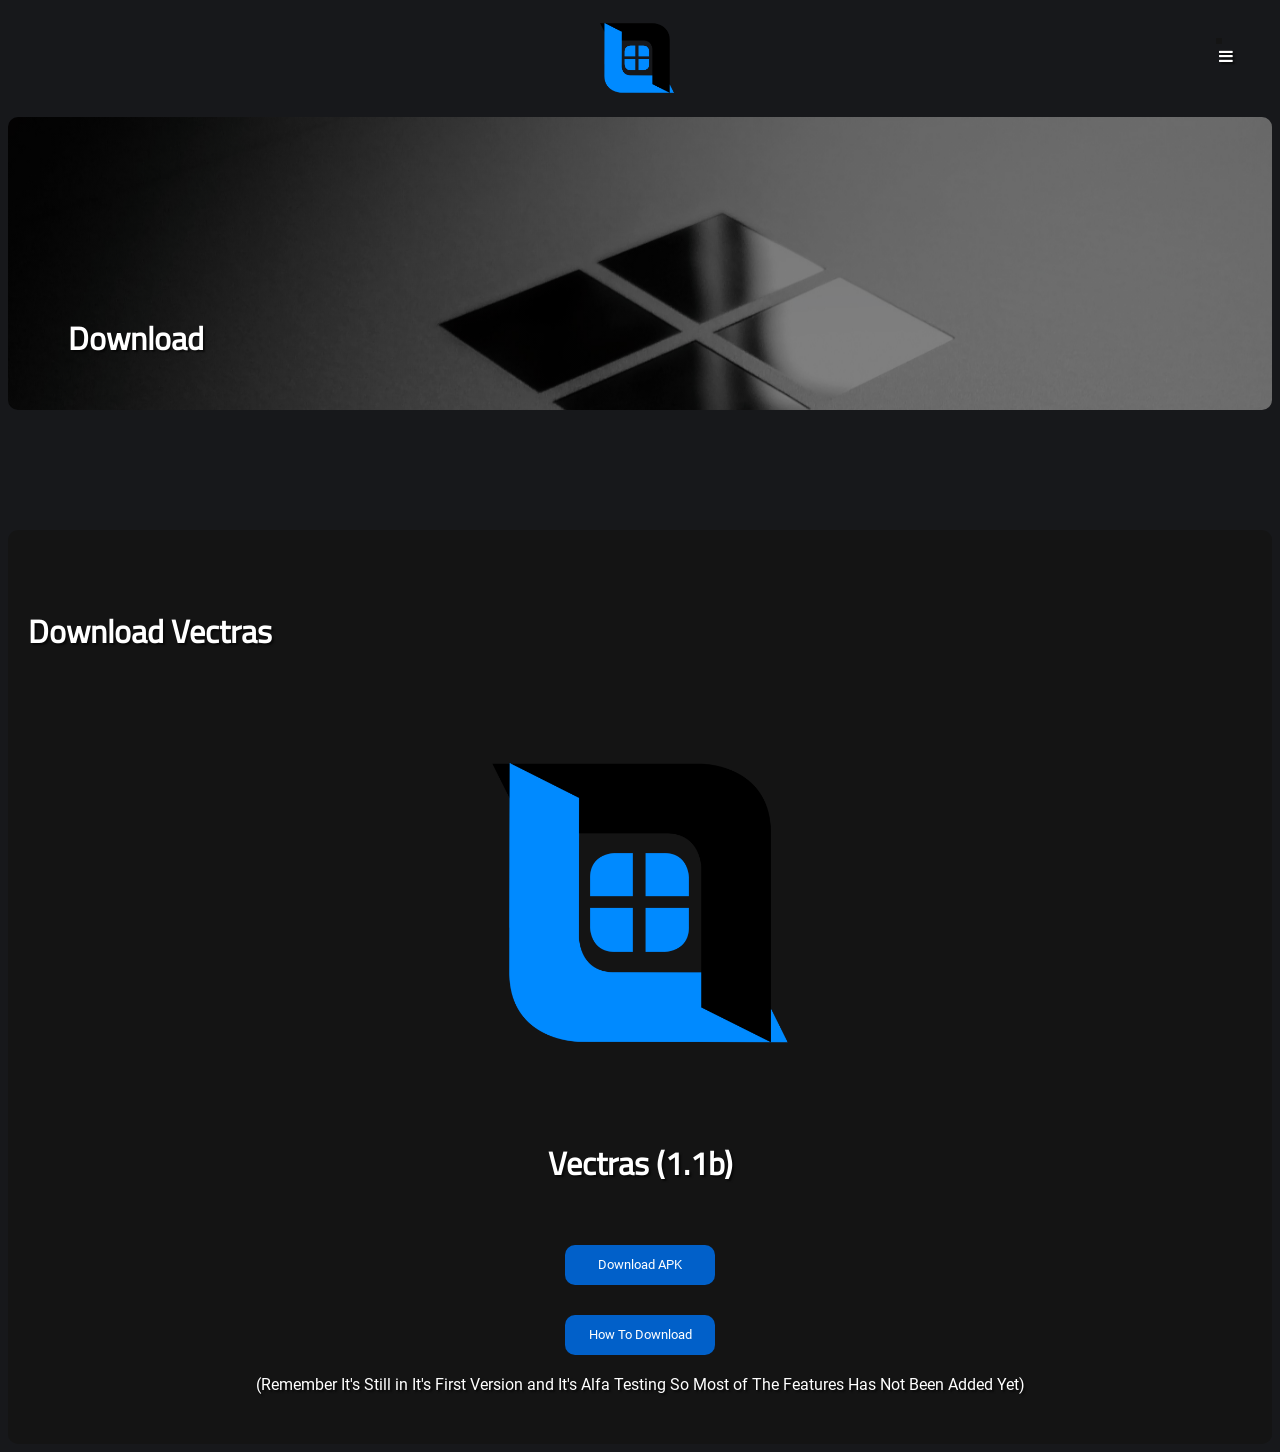
<file: download.html>
<!DOCTYPE html>
<html lang="en">
<head>
    <meta charset="UTF-8">
    <meta name="viewport" content="width=device-width, initial-scale=1.0">
    <link rel="stylesheet" href="style.css">
    <link rel="stylesheet" href="https://cdnjs.cloudflare.com/ajax/libs/font-awesome/4.7.0/css/font-awesome.min.css">
    <style>
        p{
            margin:20px;
        }
        .h11{
            margin:20px;
        }
        #logoimg{
          max-width:400px;
          width:100%;
        }
    </style>
    <title>Vectras - Download</title>
</head>
<body>
    <div class="header">
        <center>
          <div id="mySidenav" class="sidenav">
            <a href="javascript:void(0)" class="closebtn" onclick="closeNav2()">&times;</a>
            <a href="index.html">Home</a>
            <a href="download.html">Download</a>
            <a href="roms.html">Roms</a>
            <a href="how.html">How to Download</a>
            <a href="index.html#creator">Creators</a>
            <a href="index.html#screen">ScreenShots</a>
            <a href="index.html#about">About</a>
            <a href="https://t.me/vectras_os">Telegram</a>
            <a href="terms.html">Terms of Conditons</a>
            <a href="privacy.html">Privacy Polices</a>
        </div>
            <img src="Textures/logo.png" id="logo" draggable="false">
            
          <span onclick="openNav1()">
              <a href="#" id="menu2">
                  <i class="fa fa-bars"></i>
              </a>
          </span>
          
          <br>
        </center>
    </div>
    <div style="background-image:linear-gradient(rgba(0, 0, 0, 0.5), rgba(0, 0, 0, 0.5)), url(Textures/3333.jpg); max-height: 500px; max-width: 40000px; border-radius:10px; width:100%; display:inline-block;">
        <br>
        <br>
        <br>
        <br>
        <br>
        <div class="lesh"><h1>Download</h1></div>
    </div>
    <br>
    <br>
    <br>
    <br>
    <br>
    <div class="priterm">
        <br>
         <div class="h11"><h1>Download Vectras</h1></div> 
         <center>
         <img src="Textures/logo.png" id="logoimg" draggable="false">
         <br>
         <h1>Vectras (1.1b)</h1>
         <br>
         <br>
         <a href="https://github.com/epicstudios856/Vectras-windows-emulator/raw/main/releases/apk/1.1b-2023-11-15.apk"><button id="btn911">Download APK</button></a>
         <br>
         <br>
         <a href="how.html"><button id="btn911">How To Download</button></a>
         <p>(Remember It's Still in It's First Version and It's Alfa Testing So Most of The Features Has Not Been Added Yet)</p>
         
        </center>
        <br>
    </div>
    </body>
    <script>
        let slideIndex = 1;
    showSlides(slideIndex);
    
    // Next/previous controls
    function plusSlides(n) {
      showSlides(slideIndex += n);
    }
    
    // Thumbnail image controls
    function currentSlide(n) {
      showSlides(slideIndex = n);
    }
    
    function showSlides(n) {
      let i;
      let slides = document.getElementsByClassName("mySlides");
      let dots = document.getElementsByClassName("dot");
      if (n > slides.length) {slideIndex = 1}
      if (n < 1) {slideIndex = slides.length}
      for (i = 0; i < slides.length; i++) {
        slides[i].style.display = "none";
      }
      for (i = 0; i < dots.length; i++) {
        dots[i].className = dots[i].className.replace(" active", "");
      }
      slides[slideIndex-1].style.display = "block";
      dots[slideIndex-1].className += " active";
    }
    function showSlides1(n) {
      let i;
      let slides = document.getElementsByClassName("mySlides1");
      let dots = document.getElementsByClassName("dot");
      if (n > slides.length) {slideIndex = 1}
      if (n < 1) {slideIndex = slides.length}
      for (i = 0; i < slides.length; i++) {
        slides[i].style.display = "none";
      }
      for (i = 0; i < dots.length; i++) {
        dots[i].className = dots[i].className.replace(" active", "");
      }
      slides[slideIndex-1].style.display = "block";
      dots[slideIndex-1].className += " active";
    }
    slideIndex = 1;
    showSlides5(slideIndex);
    
    // Next/previous controls
    function plusSlides(n) {
      showSlides5(slideIndex += n);
    }
    
    // Thumbnail image controls
    function currentSlide(n) {
      showSlides5(slideIndex = n);
    }
    
    function showSlides5(n) {
      let i;
      let slides = document.getElementsByClassName("mySlides5");
      let dots = document.getElementsByClassName("demo5");
      let captionText = document.getElementById("caption5");
      if (n > slides.length) {slideIndex = 1}
      if (n < 1) {slideIndex = slides.length}
      for (i = 0; i < slides.length; i++) {
        slides[i].style.display = "none";
      }
      for (i = 0; i < dots.length; i++) {
        dots[i].className = dots[i].className.replace(" active", "");
      }
      slides[slideIndex-1].style.display = "block";
      dots[slideIndex-1].className += " active";
      captionText.innerHTML = dots[slideIndex-1].alt;
    }
            /* Set the width of the side navigation to 250px */
           function openNav1() {
                document.getElementById("mySidenav").style.width = "250px";
            } 
    
            /* Set the width of the side navigation to 0 */
            function closeNav2() {
                document.getElementById("mySidenav").style.width = "0";
            }
    </script>
</file>
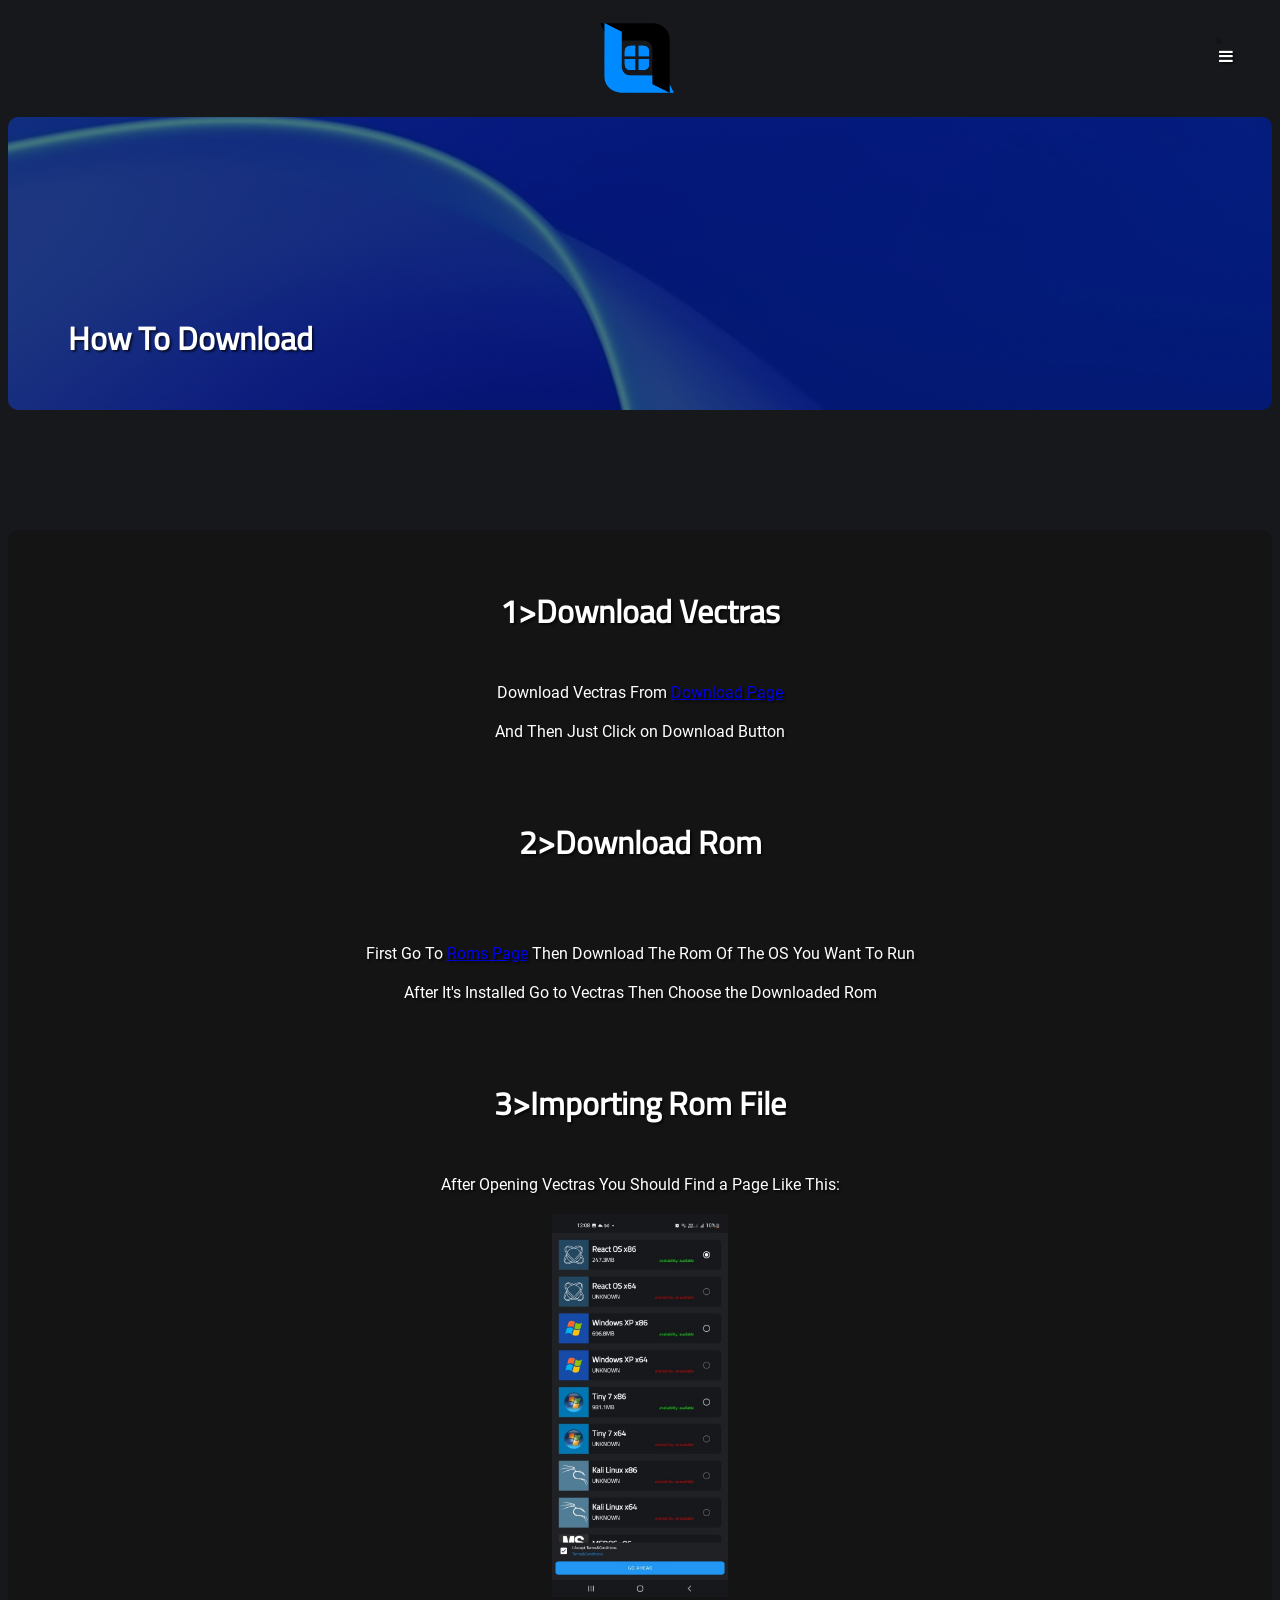
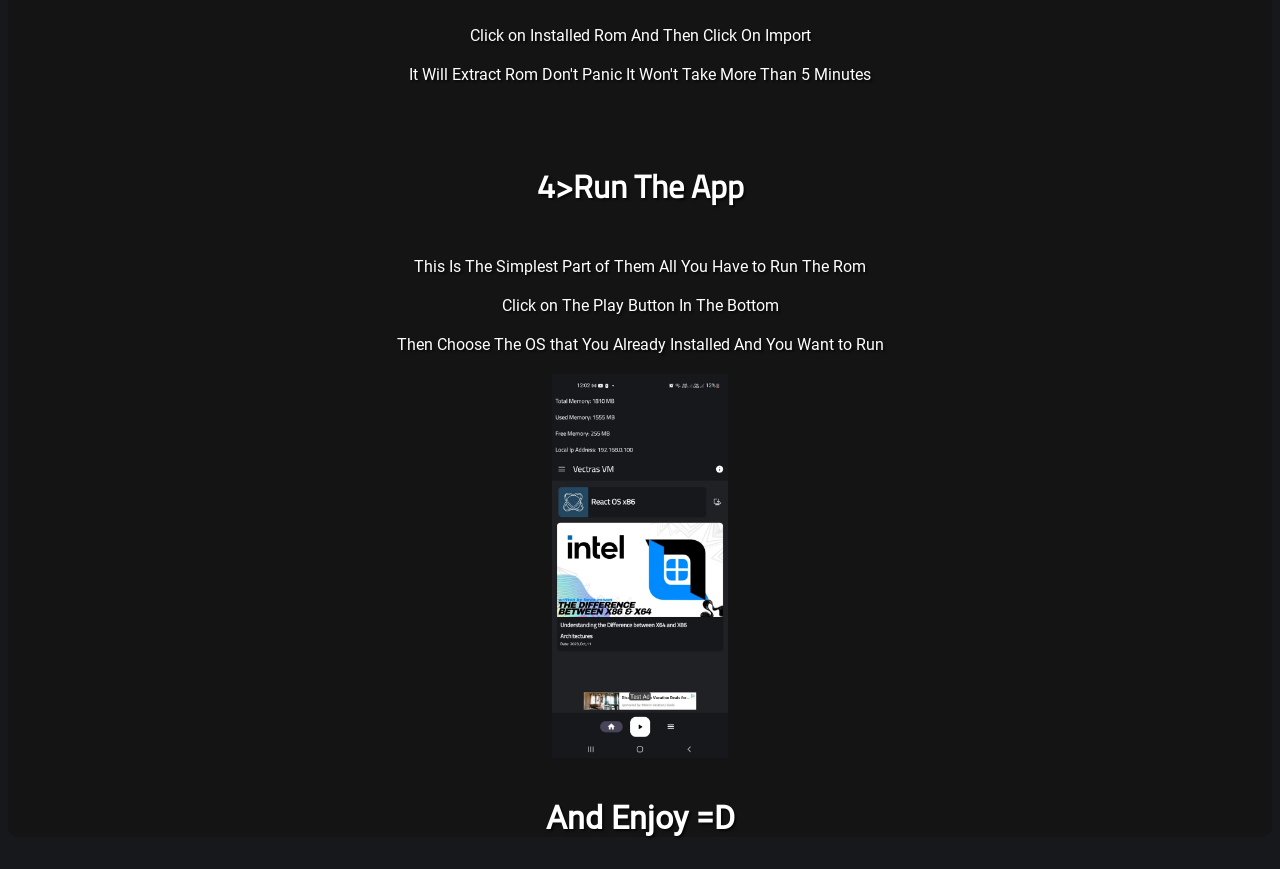
<file: how.html>
<!DOCTYPE html>
<html lang="en">
<head>
    <meta charset="UTF-8">
    <meta name="viewport" content="width=device-width, initial-scale=1.0">
    <link rel="stylesheet" href="style.css">
    <link rel="stylesheet" href="https://cdnjs.cloudflare.com/ajax/libs/font-awesome/4.7.0/css/font-awesome.min.css">
    <style>
        p{
            margin:20px;
        }
        h3{
          font-family: ph2;
        }
    </style>
    <title>Vectras - How to Download Vectras</title>
</head>
<body>
    <div class="header">
        <center>
          <div id="mySidenav" class="sidenav">
            <a href="javascript:void(0)" class="closebtn" onclick="closeNav2()">&times;</a>
            <a href="index.html">Home</a>
            <a href="download.html">Download</a>
            <a href="roms.html">Roms</a>
            <a href="how.html">How to Download</a>
            <a href="index.html#creator">Creators</a>
            <a href="index.html#screen">ScreenShots</a>
            <a href="index.html#about">About</a>
            <a href="https://t.me/vectras_os">Telegram</a>
            <a href="terms.html">Terms of Conditons</a>
            <a href="privacy.html">Privacy Polices</a>
        </div>
            <img src="Textures/logo.png" id="logo" draggable="false">
            
          <span onclick="openNav1()">
              <a href="#" id="menu2">
                  <i class="fa fa-bars"></i>
              </a>
          </span>
          
          <br>
        </center>
    </div>
    <div style="background-image:linear-gradient(rgba(0, 0, 0, 0.5), rgba(0, 0, 0, 0.5)), url(Textures/cc.jpg); max-height: 500px; max-width: 40000px; border-radius:10px; width:100%; display:inline-block;">
        <br>
        <br>
        <br>
        <br>
        <br>
        <div class="lesh"><h1>How To Download</h1></div>
    </div>
    <br>
    <br>
    <br>
    <br>
    <br>
    <div class="priterm">
        <br>
        <center>
            <h1>1>Download Vectras</h1>
            <br>
            <p>Download Vectras From <a href="download.html">Download Page</a></p>
            <p>And Then Just Click on Download Button</p>
            <br>
            <h1>2>Download Rom</h1>
            <br>
            <br>
            <p>First Go To <a href="roms.html">Roms Page</a> Then Download The Rom Of The OS You Want To Run</p>
            <p>After It's Installed Go to Vectras Then Choose the Downloaded Rom</p>
            <br>
            <h1>3>Importing Rom File</h1>
            <br>
            <p>After Opening Vectras You Should Find a Page Like This:</p>
            <img src="Textures/445.jpeg" style="Width:14%">
            <p>Click on Installed Rom And Then Click On Import</p>
            <p>It Will Extract Rom Don't Panic It Won't Take More Than 5 Minutes</p>
            <br>
            <h1>4>Run The App</h1>
            <br>
            <p>This Is The Simplest Part of Them All You Have to Run The Rom</p>
            <p>Click on The Play Button In The Bottom</p>
            <P>Then Choose The OS that You Already Installed And You Want to Run</P>
            
            <img src="Textures/446.jpeg" style="Width:14%">
            <br>
            <h3>And Enjoy =D</h3>
        </center>
    </div>
    </body>
    <script>
        let slideIndex = 1;
    showSlides(slideIndex);
    
    // Next/previous controls
    function plusSlides(n) {
      showSlides(slideIndex += n);
    }
    
    // Thumbnail image controls
    function currentSlide(n) {
      showSlides(slideIndex = n);
    }
    
    function showSlides(n) {
      let i;
      let slides = document.getElementsByClassName("mySlides");
      let dots = document.getElementsByClassName("dot");
      if (n > slides.length) {slideIndex = 1}
      if (n < 1) {slideIndex = slides.length}
      for (i = 0; i < slides.length; i++) {
        slides[i].style.display = "none";
      }
      for (i = 0; i < dots.length; i++) {
        dots[i].className = dots[i].className.replace(" active", "");
      }
      slides[slideIndex-1].style.display = "block";
      dots[slideIndex-1].className += " active";
    }
    function showSlides1(n) {
      let i;
      let slides = document.getElementsByClassName("mySlides1");
      let dots = document.getElementsByClassName("dot");
      if (n > slides.length) {slideIndex = 1}
      if (n < 1) {slideIndex = slides.length}
      for (i = 0; i < slides.length; i++) {
        slides[i].style.display = "none";
      }
      for (i = 0; i < dots.length; i++) {
        dots[i].className = dots[i].className.replace(" active", "");
      }
      slides[slideIndex-1].style.display = "block";
      dots[slideIndex-1].className += " active";
    }
    slideIndex = 1;
    showSlides5(slideIndex);
    
    // Next/previous controls
    function plusSlides(n) {
      showSlides5(slideIndex += n);
    }
    
    // Thumbnail image controls
    function currentSlide(n) {
      showSlides5(slideIndex = n);
    }
    
    function showSlides5(n) {
      let i;
      let slides = document.getElementsByClassName("mySlides5");
      let dots = document.getElementsByClassName("demo5");
      let captionText = document.getElementById("caption5");
      if (n > slides.length) {slideIndex = 1}
      if (n < 1) {slideIndex = slides.length}
      for (i = 0; i < slides.length; i++) {
        slides[i].style.display = "none";
      }
      for (i = 0; i < dots.length; i++) {
        dots[i].className = dots[i].className.replace(" active", "");
      }
      slides[slideIndex-1].style.display = "block";
      dots[slideIndex-1].className += " active";
      captionText.innerHTML = dots[slideIndex-1].alt;
    }
            /* Set the width of the side navigation to 250px */
           function openNav1() {
                document.getElementById("mySidenav").style.width = "250px";
            } 
    
            /* Set the width of the side navigation to 0 */
            function closeNav2() {
                document.getElementById("mySidenav").style.width = "0";
            }
    </script>
</file>
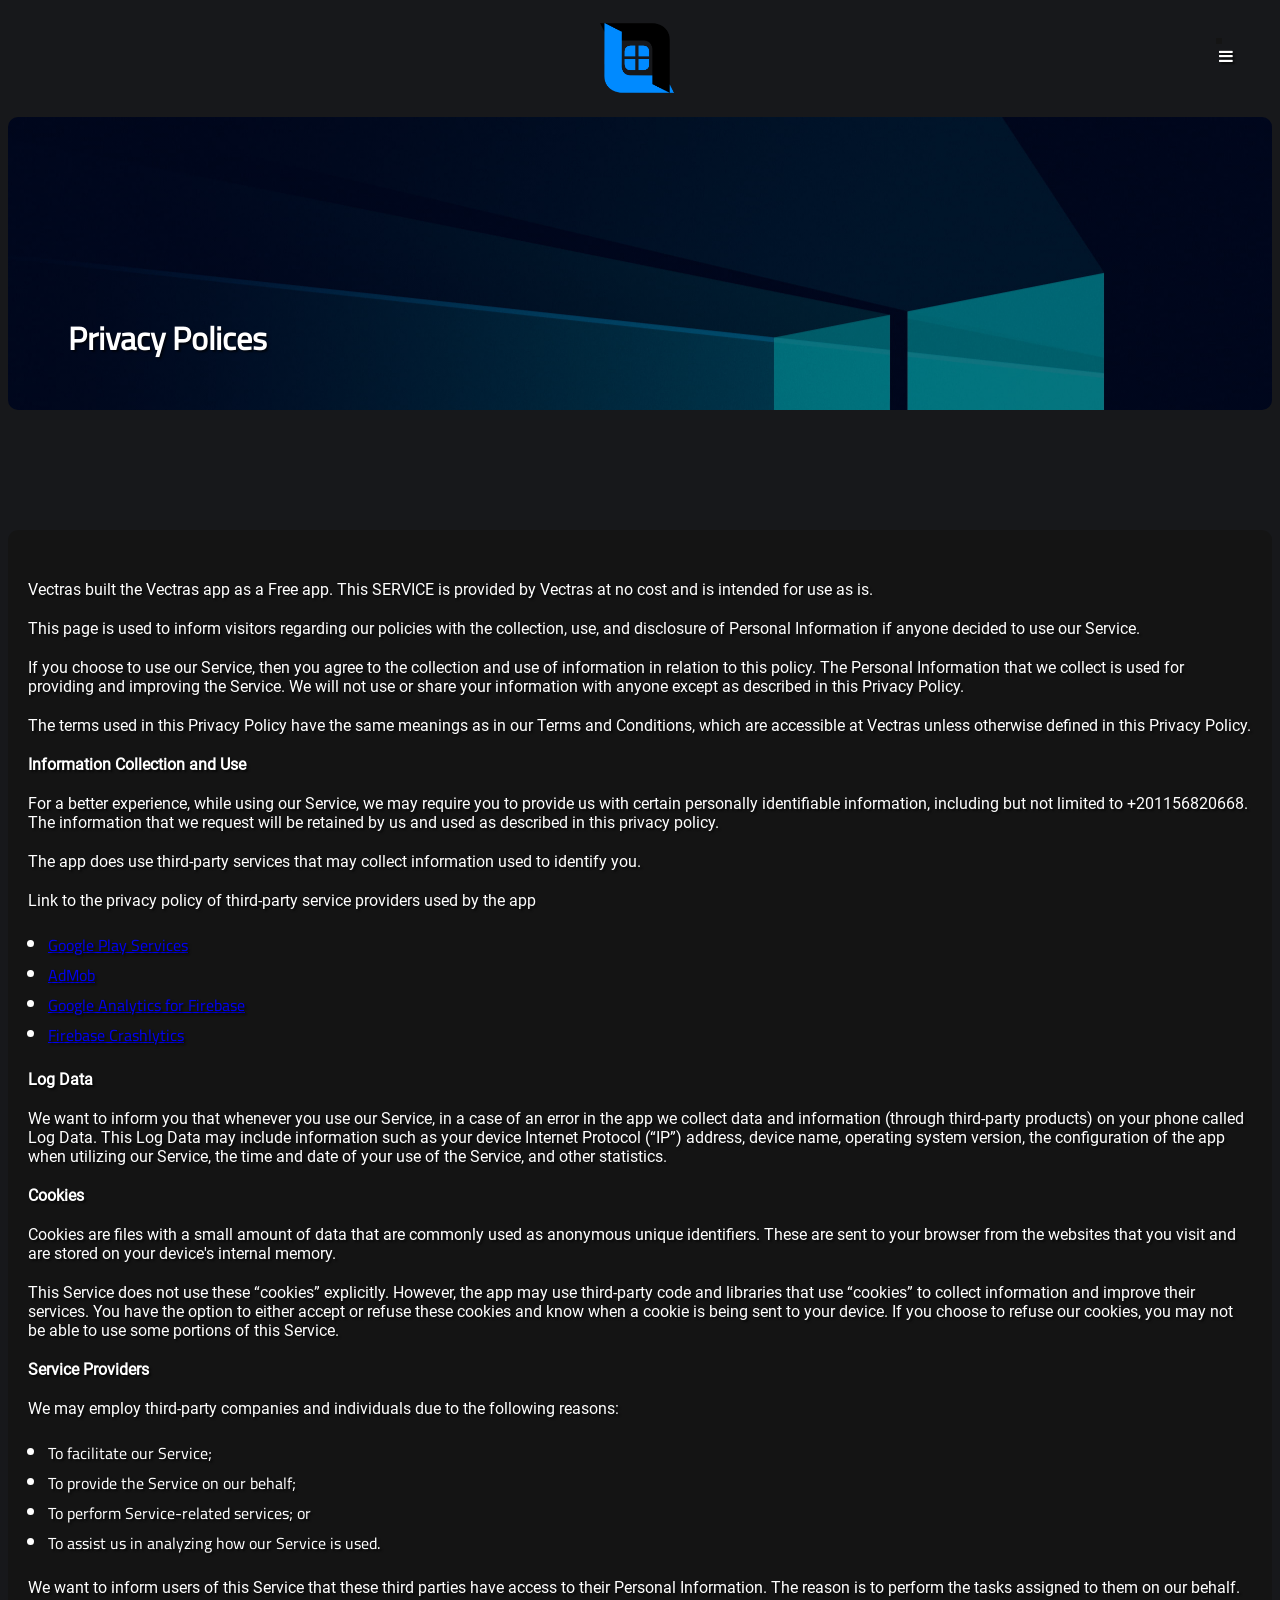
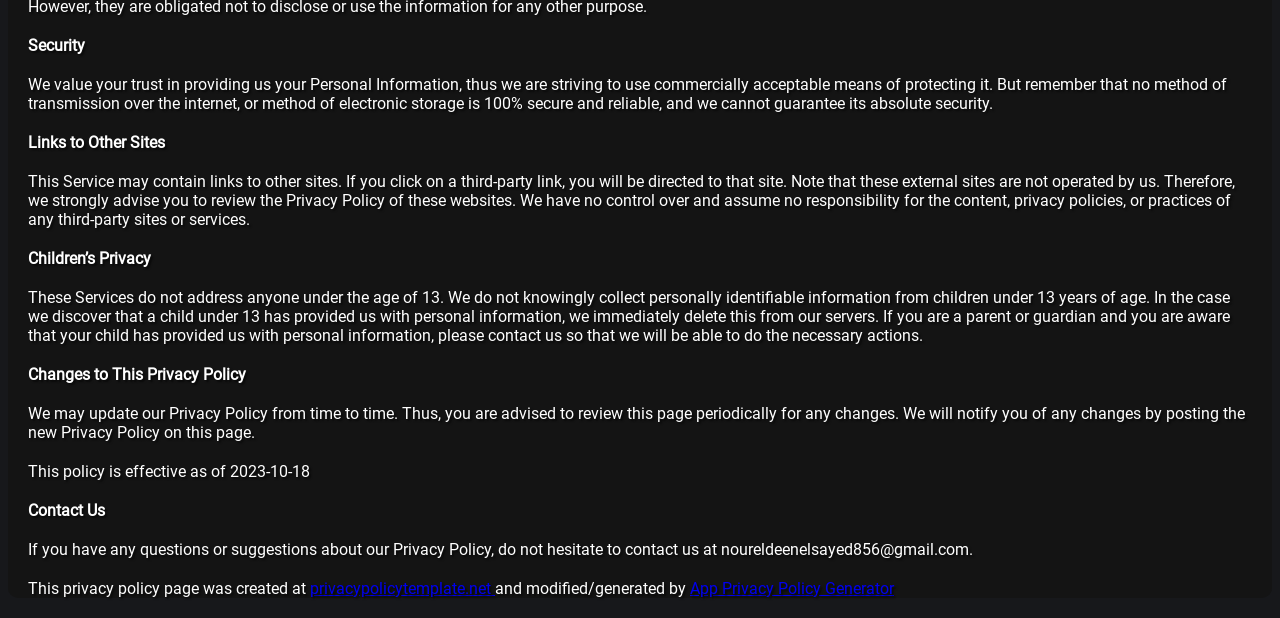
<file: privacy.html>
<!DOCTYPE html>
<html lang="en">
<head>
    <meta charset="UTF-8">
    <meta name="viewport" content="width=device-width, initial-scale=1.0">
    <link rel="stylesheet" href="style.css">
    <link rel="stylesheet" href="https://cdnjs.cloudflare.com/ajax/libs/font-awesome/4.7.0/css/font-awesome.min.css">
    <style>
        p{
            margin:20px;
        }
    </style>
    <title>Vectras - Privacy Polices</title>
</head>
<body>
    <div class="header">
        <center>
          <div id="mySidenav" class="sidenav">
            <a href="javascript:void(0)" class="closebtn" onclick="closeNav2()">&times;</a>
            <a href="index.html">Home</a>
            <a href="download.html">Download</a>
            <a href="roms.html">Roms</a>
            <a href="how.html">How to Download</a>
            <a href="index.html#creator">Creators</a>
            <a href="index.html#screen">ScreenShots</a>
            <a href="index.html#about">About</a>
            <a href="https://t.me/vectras_os">Telegram</a>
            <a href="terms.html">Terms of Conditons</a>
            <a href="privacy.html">Privacy Polices</a>
        </div>
            <img src="Textures/logo.png" id="logo" draggable="false">
            
          <span onclick="openNav1()">
              <a href="#" id="menu2">
                  <i class="fa fa-bars"></i>
              </a>
          </span>
          
          <br>
        </center>
    </div>
    <div style="background-image:linear-gradient(rgba(0, 0, 0, 0.5), rgba(0, 0, 0, 0.5)), url(Textures/download.jpg); max-height: 500px; max-width: 40000px; border-radius:10px; width:100%; display:inline-block;">
        <br>
        <br>
        <br>
        <br>
        <br>
        <div class="lesh"><h1>Privacy Polices</h1></div>
    </div>
    <br>
    <br>
    <br>
    <br>
    <br>
    <div class="priterm">
        <br>
        <p>
          Vectras built the Vectras app as
          a Free app. This SERVICE is provided by
          Vectras at no cost and is intended for use as
          is.
        </p> <p>
          This page is used to inform visitors regarding our
          policies with the collection, use, and disclosure of Personal
          Information if anyone decided to use our Service.
        </p> <p>
          If you choose to use our Service, then you agree to
          the collection and use of information in relation to this
          policy. The Personal Information that we collect is
          used for providing and improving the Service. We will not use or share your information with
          anyone except as described in this Privacy Policy.
        </p> <p>
          The terms used in this Privacy Policy have the same meanings
          as in our Terms and Conditions, which are accessible at
          Vectras unless otherwise defined in this Privacy Policy.
        </p> <p><strong>Information Collection and Use</strong></p> <p>
          For a better experience, while using our Service, we
          may require you to provide us with certain personally
          identifiable information, including but not limited to +201156820668. The information that
          we request will be retained by us and used as described in this privacy policy.
        </p> <div><p>
            The app does use third-party services that may collect
            information used to identify you.
          </p> <p>
            Link to the privacy policy of third-party service providers used
            by the app
          </p> <ul><li><a href="https://www.google.com/policies/privacy/" target="_blank" rel="noopener noreferrer">Google Play Services</a></li><li><a href="https://support.google.com/admob/answer/6128543?hl=en" target="_blank" rel="noopener noreferrer">AdMob</a></li><li><a href="https://firebase.google.com/support/privacy" target="_blank" rel="noopener noreferrer">Google Analytics for Firebase</a></li><li><a href="https://firebase.google.com/support/privacy/" target="_blank" rel="noopener noreferrer">Firebase Crashlytics</a></li><!----><!----><!----><!----><!----><!----><!----><!----><!----><!----><!----><!----><!----><!----><!----><!----><!----><!----><!----><!----><!----><!----><!----><!----><!----></ul></div> <p><strong>Log Data</strong></p> <p>
          We want to inform you that whenever you
          use our Service, in a case of an error in the app
          we collect data and information (through third-party
          products) on your phone called Log Data. This Log Data may
          include information such as your device Internet Protocol
          (“IP”) address, device name, operating system version, the
          configuration of the app when utilizing our Service,
          the time and date of your use of the Service, and other
          statistics.
        </p> <p><strong>Cookies</strong></p> <p>
          Cookies are files with a small amount of data that are
          commonly used as anonymous unique identifiers. These are sent
          to your browser from the websites that you visit and are
          stored on your device's internal memory.
        </p> <p>
          This Service does not use these “cookies” explicitly. However,
          the app may use third-party code and libraries that use
          “cookies” to collect information and improve their services.
          You have the option to either accept or refuse these cookies
          and know when a cookie is being sent to your device. If you
          choose to refuse our cookies, you may not be able to use some
          portions of this Service.
        </p> <p><strong>Service Providers</strong></p> <p>
          We may employ third-party companies and
          individuals due to the following reasons:
        </p> <ul><li>To facilitate our Service;</li> <li>To provide the Service on our behalf;</li> <li>To perform Service-related services; or</li> <li>To assist us in analyzing how our Service is used.</li></ul> <p>
          We want to inform users of this Service
          that these third parties have access to their Personal
          Information. The reason is to perform the tasks assigned to
          them on our behalf. However, they are obligated not to
          disclose or use the information for any other purpose.
        </p> <p><strong>Security</strong></p> <p>
          We value your trust in providing us your
          Personal Information, thus we are striving to use commercially
          acceptable means of protecting it. But remember that no method
          of transmission over the internet, or method of electronic
          storage is 100% secure and reliable, and we cannot
          guarantee its absolute security.
        </p> <p><strong>Links to Other Sites</strong></p> <p>
          This Service may contain links to other sites. If you click on
          a third-party link, you will be directed to that site. Note
          that these external sites are not operated by us.
          Therefore, we strongly advise you to review the
          Privacy Policy of these websites. We have
          no control over and assume no responsibility for the content,
          privacy policies, or practices of any third-party sites or
          services.
        </p> <p><strong>Children’s Privacy</strong></p> <div><p>
            These Services do not address anyone under the age of 13.
            We do not knowingly collect personally
            identifiable information from children under 13 years of age. In the case
            we discover that a child under 13 has provided
            us with personal information, we immediately
            delete this from our servers. If you are a parent or guardian
            and you are aware that your child has provided us with
            personal information, please contact us so that
            we will be able to do the necessary actions.
          </p></div> <!----> <p><strong>Changes to This Privacy Policy</strong></p> <p>
          We may update our Privacy Policy from
          time to time. Thus, you are advised to review this page
          periodically for any changes. We will
          notify you of any changes by posting the new Privacy Policy on
          this page.
        </p> <p>This policy is effective as of 2023-10-18</p> <p><strong>Contact Us</strong></p> <p>
          If you have any questions or suggestions about our
          Privacy Policy, do not hesitate to contact us at noureldeenelsayed856@gmail.com.
        </p> <p>This privacy policy page was created at <a href="https://privacypolicytemplate.net" target="_blank" rel="noopener noreferrer">privacypolicytemplate.net </a>and modified/generated by <a href="https://app-privacy-policy-generator.nisrulz.com/" target="_blank" rel="noopener noreferrer">App Privacy Policy Generator</a></p>   
    </div>
    </body>
    <script>
        let slideIndex = 1;
    showSlides(slideIndex);
    
    // Next/previous controls
    function plusSlides(n) {
      showSlides(slideIndex += n);
    }
    
    // Thumbnail image controls
    function currentSlide(n) {
      showSlides(slideIndex = n);
    }
    
    function showSlides(n) {
      let i;
      let slides = document.getElementsByClassName("mySlides");
      let dots = document.getElementsByClassName("dot");
      if (n > slides.length) {slideIndex = 1}
      if (n < 1) {slideIndex = slides.length}
      for (i = 0; i < slides.length; i++) {
        slides[i].style.display = "none";
      }
      for (i = 0; i < dots.length; i++) {
        dots[i].className = dots[i].className.replace(" active", "");
      }
      slides[slideIndex-1].style.display = "block";
      dots[slideIndex-1].className += " active";
    }
    function showSlides1(n) {
      let i;
      let slides = document.getElementsByClassName("mySlides1");
      let dots = document.getElementsByClassName("dot");
      if (n > slides.length) {slideIndex = 1}
      if (n < 1) {slideIndex = slides.length}
      for (i = 0; i < slides.length; i++) {
        slides[i].style.display = "none";
      }
      for (i = 0; i < dots.length; i++) {
        dots[i].className = dots[i].className.replace(" active", "");
      }
      slides[slideIndex-1].style.display = "block";
      dots[slideIndex-1].className += " active";
    }
    slideIndex = 1;
    showSlides5(slideIndex);
    
    // Next/previous controls
    function plusSlides(n) {
      showSlides5(slideIndex += n);
    }
    
    // Thumbnail image controls
    function currentSlide(n) {
      showSlides5(slideIndex = n);
    }
    
    function showSlides5(n) {
      let i;
      let slides = document.getElementsByClassName("mySlides5");
      let dots = document.getElementsByClassName("demo5");
      let captionText = document.getElementById("caption5");
      if (n > slides.length) {slideIndex = 1}
      if (n < 1) {slideIndex = slides.length}
      for (i = 0; i < slides.length; i++) {
        slides[i].style.display = "none";
      }
      for (i = 0; i < dots.length; i++) {
        dots[i].className = dots[i].className.replace(" active", "");
      }
      slides[slideIndex-1].style.display = "block";
      dots[slideIndex-1].className += " active";
      captionText.innerHTML = dots[slideIndex-1].alt;
    }
            /* Set the width of the side navigation to 250px */
           function openNav1() {
                document.getElementById("mySidenav").style.width = "250px";
            } 
    
            /* Set the width of the side navigation to 0 */
            function closeNav2() {
                document.getElementById("mySidenav").style.width = "0";
            }
    </script>
</file>
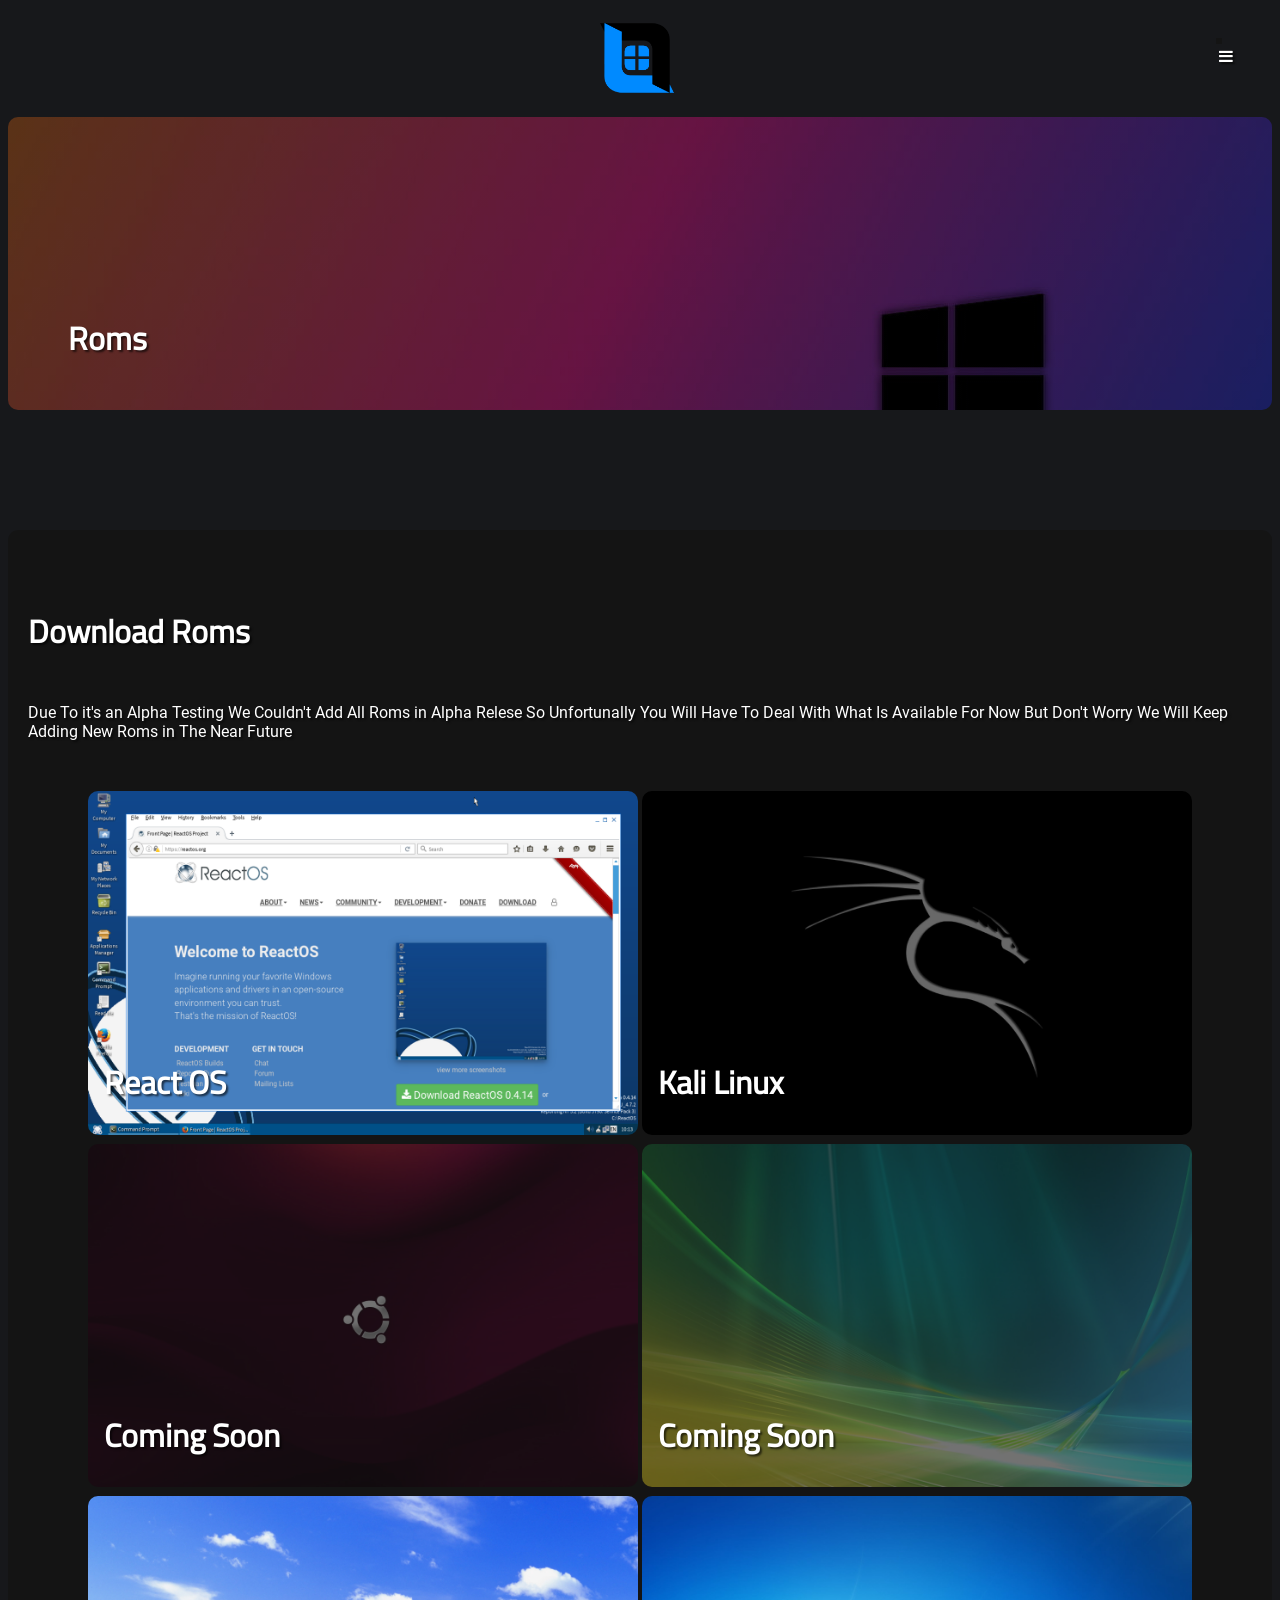
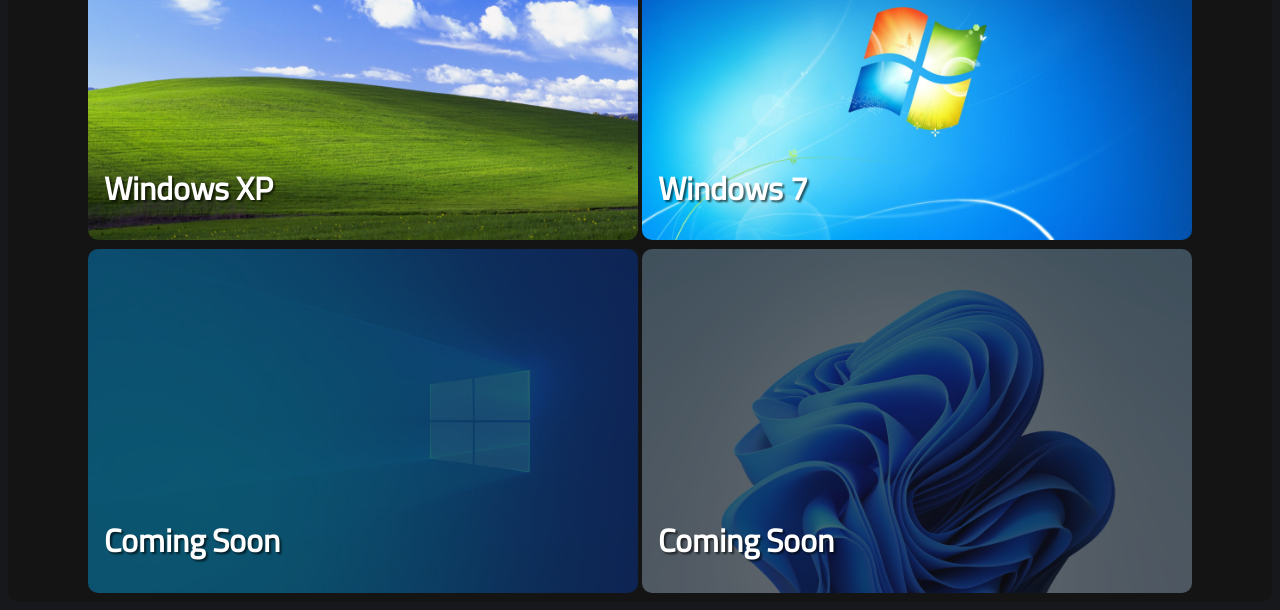
<file: roms.html>
<!DOCTYPE html>
<html lang="en">
<head>
    <meta charset="UTF-8">
    <meta name="viewport" content="width=device-width, initial-scale=1.0">
    <link rel="stylesheet" href="style.css">
    <link rel="stylesheet" href="https://cdnjs.cloudflare.com/ajax/libs/font-awesome/4.7.0/css/font-awesome.min.css">
    <style>
        p{
            margin:20px;
        }
        .h11{
            margin:20px;
        }
    </style>
    <title>Vectras - Roms</title>
</head>
<body>
    <div class="header">
        <center>
          <div id="mySidenav" class="sidenav">
            <a href="javascript:void(0)" class="closebtn" onclick="closeNav2()">&times;</a>
            <a href="index.html">Home</a>
            <a href="download.html">Download</a>
            <a href="roms.html">Roms</a>
            <a href="how.html">How to Download</a>
            <a href="index.html#creator">Creators</a>
            <a href="index.html#screen">ScreenShots</a>
            <a href="index.html#about">About</a>
            <a href="https://t.me/vectras_os">Telegram</a>
            <a href="terms.html">Terms of Conditons</a>
            <a href="privacy.html">Privacy Polices</a>
        </div>
            <img src="Textures/logo.png" id="logo" draggable="false">
            
          <span onclick="openNav1()">
              <a href="#" id="menu2">
                  <i class="fa fa-bars"></i>
              </a>
          </span>
          
          <br>
        </center>
    </div>
    <div style="background-image:linear-gradient(rgba(0, 0, 0, 0.5), rgba(0, 0, 0, 0.5)), url(Textures/2222.jpg); max-height: 500px; max-width: 40000px; border-radius:10px; width:100%; display:inline-block;">
        <br>
        <br>
        <br>
        <br>
        <br>
        <div class="lesh"><h1>Roms</h1></div>
    </div>
    <br>
    <br>
    <br>
    <br>
    <br>
    <div class="priterm">
      <br>
      <div class="h11"><h1>Download Roms</h1></div> 
      <p>Due To it's an Alpha Testing We Couldn't Add All Roms in Alpha Relese So Unfortunally You Will Have To Deal With What Is Available For Now But Don't Worry We Will Keep Adding New Roms in The Near Future</p>
      <br>

      <center>

      <div id="myModal" class="modal">

        <div class="modal-content">
          <span class="close">&times;</span>
          <h1>React OS</h1><br>
          <p>Download Size : 247.3MB</p>
          <p>Complete Size : 635.3MB</p>
          <br>
          <a href="https://drive.google.com/file/d/1FoFAZ7hvWHzgiwSxukzGKMtIC2wxywxk/view?usp=sharing"><button id="downlaod1">X86</button></a>
        </div>

      </div>
      <div id="myModal1" class="modal1">

        <div class="modal1-content">
          <span class="close1">&times;</span>
          <h1>Kali Linux</h1><br>
          <p>Downlaod Size X86 : 3.87GB</p>
          <p>Complete Size X86 : 12.6GB</p>
          <br>
          <p>Download Size X64 : 4.43GB</p>
          <p>Complete Size X64 : 13.4GB</p>
          <br>
          <p style="color:red">WARINING : THE ACTUAL SIZE COULD REACH 13GB AFTER EXTRACTING THE IMAGE</p>
          <br>
          <a href="https://drive.google.com/file/d/1w58du9rRdbdL_nxL9wIv5bgZ-k7hPi5_/view?usp=drive_link"><button id="downlaod1">X86</button></a>
          <a href="https://drive.google.com/file/d/1sE0yezOQZv8dyPpV7dMKil1ndy6_i7hD/view?usp=drive_link"><button id="downlaod1">X64</button></a>
        </div>

      </div>
      <div id="myModal2" class="modal2">

        <div class="modal2-content">
          <span class="close2">&times;</span>
          <h1>Windows XP</h1><br>
          <p>Download Size : 696.8MB</p>
          <p>Complete Size : 1.63GB</p>
          <br>
          <a href="https://drive.google.com/file/d/11uk5YW6D4_lY6VNXXn9Dvdzps_3vpFzD/view?usp=drive_link"><button id="downlaod1">X86</button></a>
        </div>

      </div>
      <div id="myModal3" class="modal3">

        <div class="modal3-content">
          <span class="close3">&times;</span>
          <h1>Windows 7</h1><br>
          <p>Download Size : 918.1MB</p>
          <p>Complete Size : 2.34GB</p>
          <br>
          <p style="color:red">WARNING : NON STABLE VERSION</p>
          <br>
          <a href="https://drive.google.com/file/d/1NHqAtdL5Nkcd5gMLgDwXJnDm-yhPV2Oc/view?usp=drive_link"><button id="downlaod1">X86</button></a>
        </div>

      </div>
      <span class="card">
          <a id="myBtn" onclick="window0()"><img src="Textures/react.png" draggable="false" alt="Porsche 911 Carrera" id="card" style="width:80%;"></a>
          <span class="textlist"><h1>React OS</h1></span>
      </span>
      <span class="card">
          <a id="myBtn1" onclick="window1()"><img src="Textures/kail.jpg" draggable="false" alt="Porsche 718 Cayman" id="card" style="width:80%;"></a>
          <span class="textlist"><h1>Kali Linux</h1></span>
      </span>
      <span class="card">
          <a href="#"><img src="Textures/ubuntu.jpg" draggable="false" alt="Porsche 718 Boxster" id="card" style="width:80%; opacity:0.4;"></a>
          <span class="textlist"><h1>Coming Soon</h1></span>
      </span>
      <span class="card">
          <a href="#"><img src="Textures/vista.jpg" draggable="false" alt="Porsche 918 Spyder" id="card" style="width:80%; opacity:0.4;"></a>
          <span class="textlist"><h1>Coming Soon</h1></span>
      </span>
      </span>
      <span class="card">
        <a id="myBtn2" onclick="window2()"><img src="Textures/7.jpg" draggable="false" alt="Porsche 911 Carrera" id="card" style="width:80%;"></a>
        <span class="textlist"><h1>Windows XP</h1></span>
    </span>
<span class="card">
    <a id="myBtn3" onclick="window3()"><img src="Textures/8.1.jpg" draggable="false" alt="Porsche 718 Cayman" id="card" style="width:80%;"></a>
    <span class="textlist"><h1>Windows 7</h1></span>
</span>
<span class="card">
    <a href="#"><img src="Textures/10.jpg" draggable="false" alt="Porsche 718 Boxster" id="card" style="width:80%; opacity:0.4;"></a>
    <span class="textlist"><h1>Coming Soon</h1></span>
</span>
<span class="card">
    <a href="#"><img src="Textures/11.jpg" draggable="false" alt="Porsche 918 Spyder" id="card" style="width:80%; opacity:0.4;"></a>
    <span class="textlist"><h1>Coming Soon</h1></span>
</span>
</span>
     </center>
      <center>
    </div>
    </body>
    <script src="windows.js"></script>
    <script>
      let slideIndex = 1;
  showSlides(slideIndex);
  
  // Next/previous controls
  function plusSlides(n) {
    showSlides(slideIndex += n);
  }
  
  // Thumbnail image controls
  function currentSlide(n) {
    showSlides(slideIndex = n);
  }
  
  function showSlides(n) {
    let i;
    let slides = document.getElementsByClassName("mySlides");
    let dots = document.getElementsByClassName("dot");
    if (n > slides.length) {slideIndex = 1}
    if (n < 1) {slideIndex = slides.length}
    for (i = 0; i < slides.length; i++) {
      slides[i].style.display = "none";
    }
    for (i = 0; i < dots.length; i++) {
      dots[i].className = dots[i].className.replace(" active", "");
    }
    slides[slideIndex-1].style.display = "block";
    dots[slideIndex-1].className += " active";
  }
  function showSlides1(n) {
    let i;
    let slides = document.getElementsByClassName("mySlides1");
    let dots = document.getElementsByClassName("dot");
    if (n > slides.length) {slideIndex = 1}
    if (n < 1) {slideIndex = slides.length}
    for (i = 0; i < slides.length; i++) {
      slides[i].style.display = "none";
    }
    for (i = 0; i < dots.length; i++) {
      dots[i].className = dots[i].className.replace(" active", "");
    }
    slides[slideIndex-1].style.display = "block";
    dots[slideIndex-1].className += " active";
  }
  slideIndex = 1;
  showSlides5(slideIndex);
  
  // Next/previous controls
  function plusSlides(n) {
    showSlides5(slideIndex += n);
  }
  
  // Thumbnail image controls
  function currentSlide(n) {
    showSlides5(slideIndex = n);
  }
  
  function showSlides5(n) {
    let i;
    let slides = document.getElementsByClassName("mySlides5");
    let dots = document.getElementsByClassName("demo5");
    let captionText = document.getElementById("caption5");
    if (n > slides.length) {slideIndex = 1}
    if (n < 1) {slideIndex = slides.length}
    for (i = 0; i < slides.length; i++) {
      slides[i].style.display = "none";
    }
    for (i = 0; i < dots.length; i++) {
      dots[i].className = dots[i].className.replace(" active", "");
    }
    slides[slideIndex-1].style.display = "block";
    dots[slideIndex-1].className += " active";
    captionText.innerHTML = dots[slideIndex-1].alt;
  }
          /* Set the width of the side navigation to 250px */
         function openNav1() {
              document.getElementById("mySidenav").style.width = "250px";
          } 
  
          /* Set the width of the side navigation to 0 */
          function closeNav2() {
              document.getElementById("mySidenav").style.width = "0";
          }
  </script>
</file>
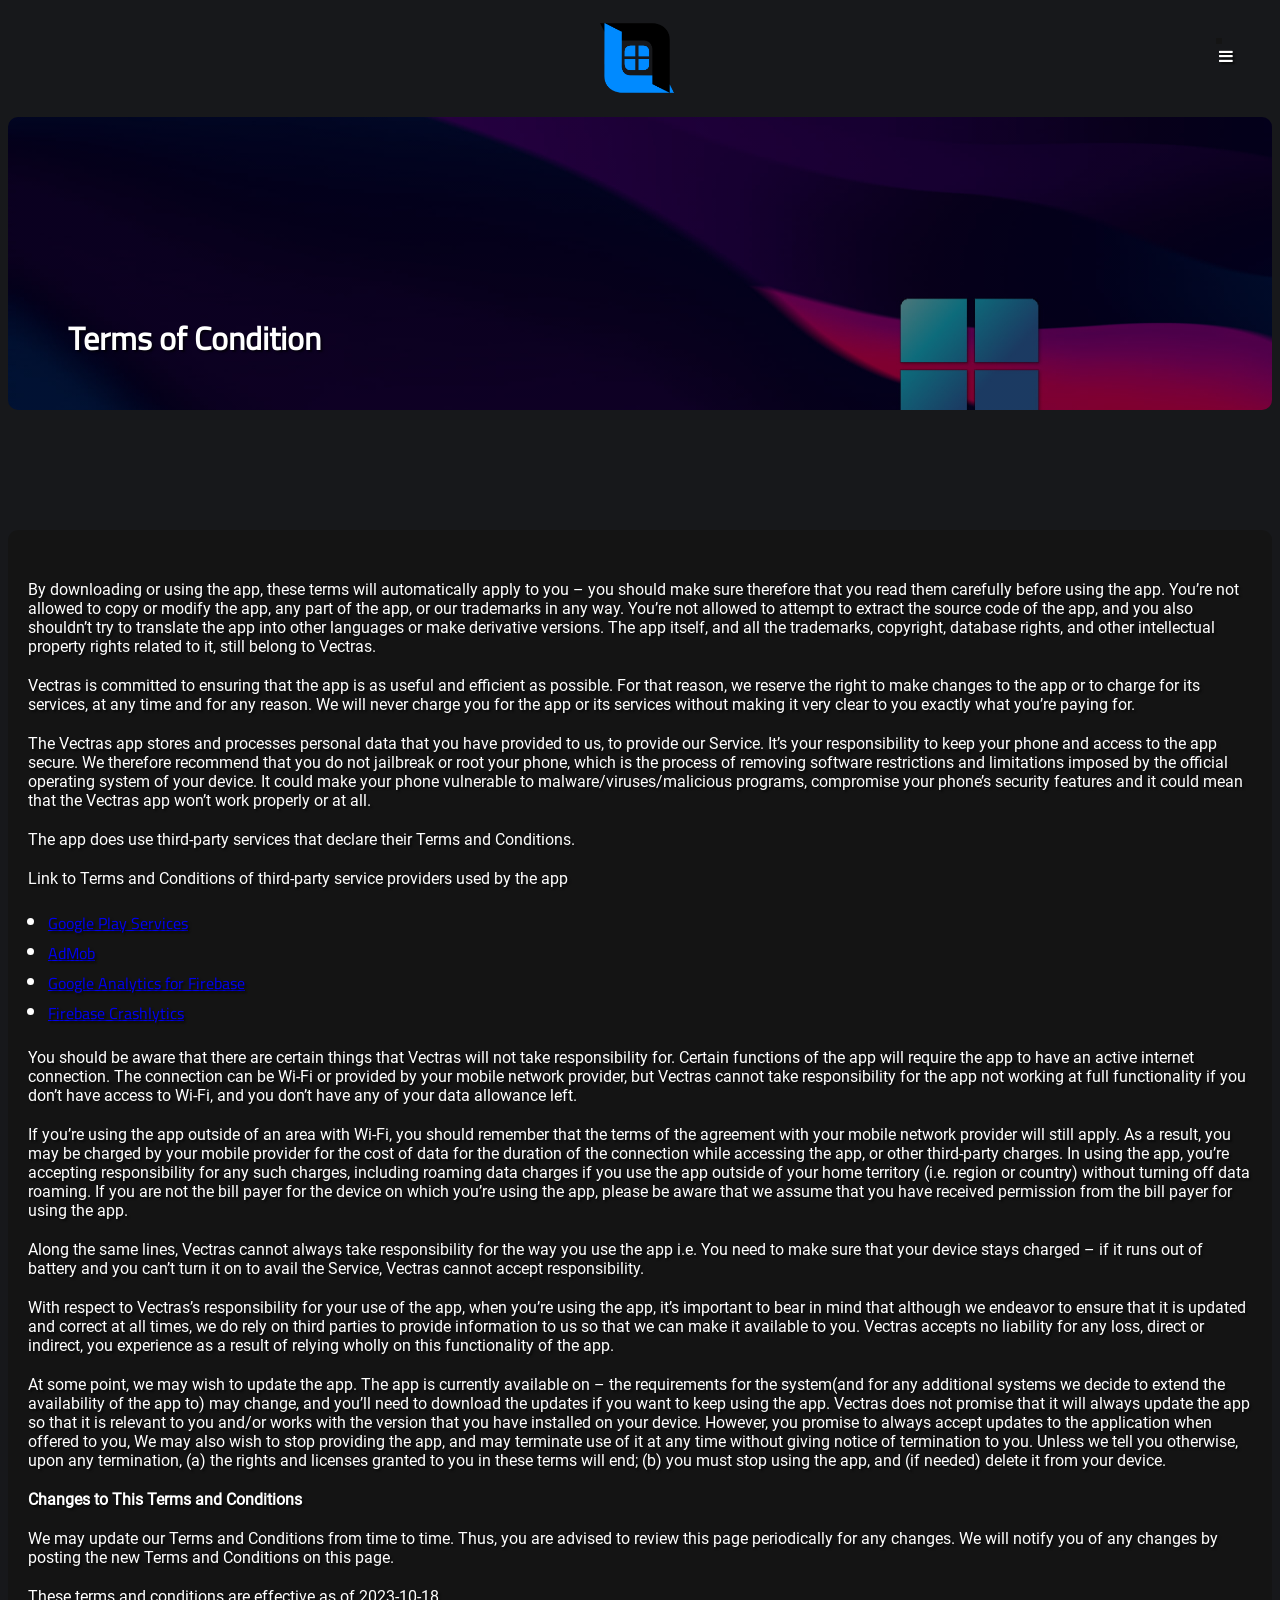
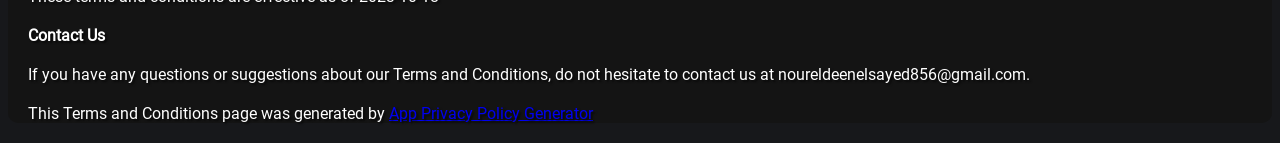
<file: terms.html>
<!DOCTYPE html>
<html lang="en">
<head>
    <meta charset="UTF-8">
    <meta name="viewport" content="width=device-width, initial-scale=1.0">
    <link rel="stylesheet" href="style.css">
    <link rel="stylesheet" href="https://cdnjs.cloudflare.com/ajax/libs/font-awesome/4.7.0/css/font-awesome.min.css">
    <title>Vectras - Terms of Conditions</title>
    <style>
        p{
            margin:20px;
        }
    </style>
</head>
<body>
    <div class="header">
        <center>
          <div id="mySidenav" class="sidenav">
            <a href="javascript:void(0)" class="closebtn" onclick="closeNav2()">&times;</a>
            <a href="index.html">Home</a>
            <a href="download.html">Download</a>
            <a href="roms.html">Roms</a>
            <a href="how.html">How to Download</a>
            <a href="index.html#creator">Creators</a>
            <a href="index.html#screen">ScreenShots</a>
            <a href="index.html#about">About</a>
            <a href="https://t.me/vectras_os">Telegram</a>
            <a href="terms.html">Terms of Conditons</a>
            <a href="privacy.html">Privacy Polices</a>
        </div>
            <img src="Textures/logo.png" id="logo" draggable="false">
            
          <span onclick="openNav1()">
              <a href="#" id="menu2">
                  <i class="fa fa-bars"></i>
              </a>
          </span>
          
          <br>
        </center>
    </div>
    <div style="background-image:linear-gradient(rgba(0, 0, 0, 0.5), rgba(0, 0, 0, 0.5)), url(Textures/1111.jpg); max-height: 500px; max-width: 40000px; border-radius:10px; width:100%; display:inline-block;">
        <br>
        <br>
        <br>
        <br>
        <br>
        <div class="lesh"><h1>Terms of Condition</h1></div>
    </div>
    <br>
    <br>
    <br>
    <br>
    <br>
    <div class="priterm">
        <br>
        <p>
            By downloading or using the app, these terms will
            automatically apply to you – you should make sure therefore
            that you read them carefully before using the app. You’re not
            allowed to copy or modify the app, any part of the app, or
            our trademarks in any way. You’re not allowed to attempt to
            extract the source code of the app, and you also shouldn’t try
            to translate the app into other languages or make derivative
            versions. The app itself, and all the trademarks, copyright,
            database rights, and other intellectual property rights related
            to it, still belong to Vectras.
          </p> <p>
            Vectras is committed to ensuring that the app is
            as useful and efficient as possible. For that reason, we
            reserve the right to make changes to the app or to charge for
            its services, at any time and for any reason. We will never
            charge you for the app or its services without making it very
            clear to you exactly what you’re paying for.
          </p> <p>
            The Vectras app stores and processes personal data that
            you have provided to us, to provide our
            Service. It’s your responsibility to keep your phone and
            access to the app secure. We therefore recommend that you do
            not jailbreak or root your phone, which is the process of
            removing software restrictions and limitations imposed by the
            official operating system of your device. It could make your
            phone vulnerable to malware/viruses/malicious programs,
            compromise your phone’s security features and it could mean
            that the Vectras app won’t work properly or at all.
          </p> <div><p>
              The app does use third-party services that declare their
              Terms and Conditions.
            </p> <p>
              Link to Terms and Conditions of third-party service
              providers used by the app
            </p> <ul><li><a href="https://policies.google.com/terms" target="_blank" rel="noopener noreferrer">Google Play Services</a></li><li><a href="https://developers.google.com/admob/terms" target="_blank" rel="noopener noreferrer">AdMob</a></li><li><a href="https://www.google.com/analytics/terms/" target="_blank" rel="noopener noreferrer">Google Analytics for Firebase</a></li><li><a href="https://firebase.google.com/terms/crashlytics" target="_blank" rel="noopener noreferrer">Firebase Crashlytics</a></li><!----><!----><!----><!----><!----><!----><!----><!----><!----><!----><!----><!----><!----><!----><!----><!----><!----><!----><!----><!----><!----><!----><!----><!----><!----></ul></div> <p>
            You should be aware that there are certain things that
            Vectras will not take responsibility for. Certain
            functions of the app will require the app to have an active
            internet connection. The connection can be Wi-Fi or provided
            by your mobile network provider, but Vectras
            cannot take responsibility for the app not working at full
            functionality if you don’t have access to Wi-Fi, and you don’t
            have any of your data allowance left.
          </p> <p></p> <p>
            If you’re using the app outside of an area with Wi-Fi, you
            should remember that the terms of the agreement with your
            mobile network provider will still apply. As a result, you may
            be charged by your mobile provider for the cost of data for
            the duration of the connection while accessing the app, or
            other third-party charges. In using the app, you’re accepting
            responsibility for any such charges, including roaming data
            charges if you use the app outside of your home territory
            (i.e. region or country) without turning off data roaming. If
            you are not the bill payer for the device on which you’re
            using the app, please be aware that we assume that you have
            received permission from the bill payer for using the app.
          </p> <p>
            Along the same lines, Vectras cannot always take
            responsibility for the way you use the app i.e. You need to
            make sure that your device stays charged – if it runs out of
            battery and you can’t turn it on to avail the Service,
            Vectras cannot accept responsibility.
          </p> <p>
            With respect to Vectras’s responsibility for your
            use of the app, when you’re using the app, it’s important to
            bear in mind that although we endeavor to ensure that it is
            updated and correct at all times, we do rely on third parties
            to provide information to us so that we can make it available
            to you. Vectras accepts no liability for any
            loss, direct or indirect, you experience as a result of
            relying wholly on this functionality of the app.
          </p> <p>
            At some point, we may wish to update the app. The app is
            currently available on  – the requirements for the 
            system(and for any additional systems we
            decide to extend the availability of the app to) may change,
            and you’ll need to download the updates if you want to keep
            using the app. Vectras does not promise that it
            will always update the app so that it is relevant to you
            and/or works with the  version that you have
            installed on your device. However, you promise to always
            accept updates to the application when offered to you, We may
            also wish to stop providing the app, and may terminate use of
            it at any time without giving notice of termination to you.
            Unless we tell you otherwise, upon any termination, (a) the
            rights and licenses granted to you in these terms will end;
            (b) you must stop using the app, and (if needed) delete it
            from your device.
          </p> <p><strong>Changes to This Terms and Conditions</strong></p> <p>
            We may update our Terms and Conditions
            from time to time. Thus, you are advised to review this page
            periodically for any changes. We will
            notify you of any changes by posting the new Terms and
            Conditions on this page.
          </p> <p>
            These terms and conditions are effective as of 2023-10-18
          </p> <p><strong>Contact Us</strong></p> <p>
            If you have any questions or suggestions about our
            Terms and Conditions, do not hesitate to contact us
            at noureldeenelsayed856@gmail.com.
          </p> <p>This Terms and Conditions page was generated by <a href="https://app-privacy-policy-generator.nisrulz.com/" target="_blank" rel="noopener noreferrer">App Privacy Policy Generator</a></p>
    </div>
    


    </body>
    <script>
        let slideIndex = 1;
    showSlides(slideIndex);
    
    // Next/previous controls
    function plusSlides(n) {
      showSlides(slideIndex += n);
    }
    
    // Thumbnail image controls
    function currentSlide(n) {
      showSlides(slideIndex = n);
    }
    
    function showSlides(n) {
      let i;
      let slides = document.getElementsByClassName("mySlides");
      let dots = document.getElementsByClassName("dot");
      if (n > slides.length) {slideIndex = 1}
      if (n < 1) {slideIndex = slides.length}
      for (i = 0; i < slides.length; i++) {
        slides[i].style.display = "none";
      }
      for (i = 0; i < dots.length; i++) {
        dots[i].className = dots[i].className.replace(" active", "");
      }
      slides[slideIndex-1].style.display = "block";
      dots[slideIndex-1].className += " active";
    }
    function showSlides1(n) {
      let i;
      let slides = document.getElementsByClassName("mySlides1");
      let dots = document.getElementsByClassName("dot");
      if (n > slides.length) {slideIndex = 1}
      if (n < 1) {slideIndex = slides.length}
      for (i = 0; i < slides.length; i++) {
        slides[i].style.display = "none";
      }
      for (i = 0; i < dots.length; i++) {
        dots[i].className = dots[i].className.replace(" active", "");
      }
      slides[slideIndex-1].style.display = "block";
      dots[slideIndex-1].className += " active";
    }
    slideIndex = 1;
    showSlides5(slideIndex);
    
    // Next/previous controls
    function plusSlides(n) {
      showSlides5(slideIndex += n);
    }
    
    // Thumbnail image controls
    function currentSlide(n) {
      showSlides5(slideIndex = n);
    }
    
    function showSlides5(n) {
      let i;
      let slides = document.getElementsByClassName("mySlides5");
      let dots = document.getElementsByClassName("demo5");
      let captionText = document.getElementById("caption5");
      if (n > slides.length) {slideIndex = 1}
      if (n < 1) {slideIndex = slides.length}
      for (i = 0; i < slides.length; i++) {
        slides[i].style.display = "none";
      }
      for (i = 0; i < dots.length; i++) {
        dots[i].className = dots[i].className.replace(" active", "");
      }
      slides[slideIndex-1].style.display = "block";
      dots[slideIndex-1].className += " active";
      captionText.innerHTML = dots[slideIndex-1].alt;
    }
            /* Set the width of the side navigation to 250px */
           function openNav1() {
                document.getElementById("mySidenav").style.width = "250px";
            } 
    
            /* Set the width of the side navigation to 0 */
            function closeNav2() {
                document.getElementById("mySidenav").style.width = "0";
            }
    </script>
</file>
<file: style.css>
@font-face{
    font-family: ph2;
    src: url(Roboto-Regular.ttf);
}
@font-face {
  font-family: h1;
  src:url(cairo_regular.ttf);
}
body{
    background-color:#17181b;
    color:white;
    font-family:h1;
    text-shadow: 2px 2px 2px rgba(0,0,0,0.6);
}
p{
  font-family:ph2;
}
h1{
  display: inline-block;
}
br{
  user-select:none;
}
#logo{
    width:100px;
    
}
.btn911{
    position: absolute;
    bottom:0px;
    left: 0px;
    color:white;
    
}
#btn911{
    color:white;
    background-color:#0160c9;
    border:solid 0px;
    max-width:150px;
    width:100%;
    height:40px;
    font-family: ph2;
    border-radius:10px;
    cursor: pointer;
    font-family:ph2;
}
#btn911:hover{
    background-color:#1CA3DE;
    transition:0.7s;
}
#btn911:focus{
    background-color:#0041c7;
    transition:0.7s;
}
* {box-sizing:border-box}

/* Slideshow container */
.slideshow-container {
  max-width: 5000px;
  position: relative;
  margin: auto;
}

/* Hide the images by default */
.mySlides {
  display: none;
}

/* Next & previous buttons */
.prev, .next {
  cursor: pointer;
  position: absolute;
  top: 50%;
  width: auto;
  margin-top: -22px;
  padding: 16px;
  color: white;
  font-weight: bold;
  font-size: 18px;
  transition: 0.6s ease;
  border-radius: 0 3px 3px 0;
  user-select: none;
}

/* Position the "next button" to the right */
.next {
  right: 0;
  border-radius: 3px 0 0 3px;
}

/* On hover, add a black background color with a little bit see-through */
.prev:hover, .next:hover {
  background-color: rgba(0,0,0,0.8);
}

/* Caption text */
.text {
    position: absolute;
    bottom: 20px;
    left: 30px;
    color:white;
}
@media only screen and (max-device-width: 480px) {
  .text{
    font-size: xx-small;
    bottom: 10px;
    left: 10px;
  }
}
@media only screen and (min-device-width: 481px) {
  .text{
    font-size: small;
  }
}
@media only screen and (max-device-width: 480px) {
  p{
    font-size: small;
  }
}
@media only screen and (min-device-width: 481px) {
  p{
    font-size: medium;
  }
}
@media only screen and (max-device-width: 480px) {
  h1{
      font-size: large;
    }
  }
@media only screen and (min-device-width: 481px) {
  h1{
      font-size: xx-large;
  }
}
/* Number text (1/3 etc) */
.numbertext {
  color: #f2f2f2;
  font-size: 12px;
  padding: 8px 12px;
  position: absolute;
  top: 0;
}

/* The dots/bullets/indicators */
.dot {
  cursor: pointer;
  height: 15px;
  width: 15px;
  margin: 0 2px;
  background-color: #bbb;
  border-radius: 50%;
  display: inline-block;
  transition: background-color 0.6s ease;
}

.active, .dot:hover {
  background-color: #717171;
}

/* Fading animation */
.fade {
  animation-name: fade;
  animation-duration: 1.5s;
}

@keyframes fade {
  from {opacity: .4}
  to {opacity: 1}
}
.card1{
    background-color:black;
    border:solid 0 0 black;
    border-radius: 10px;
    max-width:2000px;
    width:100%;
}
.text7{
    margin-left:20px;
}
#win7{
    float:right;
    width:200px;
    border-radius:10px;
    margin-right:20px;
}
.card2{
    background-color:#0160c9;
    border:solid 0 0 black;
    border-radius: 10px;
    max-width:600px;
    width:90%;
    box-shadow: 0 8px 16px 0 rgba(0,0,0,0.2);
}
.card {
  /* Add shadows to create the "card" effect */
  transition: 0.3s;
  position: relative;
  text-align: center;
  color: white;
  overflow: hidden;
  width:40%;
  border-radius:10px;
  
}

/* On mouse-over, add a deeper shadow */
#card:hover {
  box-shadow: 0 8px 16px 0 rgba(0,0,0,0.2);
  opacity: 0.6;
  transition: 0.7s;
}
#card{
  max-width:550px;
  cursor: pointer;
  width:20%;
  border-radius:10px;
}
/* width */
::-webkit-scrollbar {
  width: 7px;
}

/* Track */
::-webkit-scrollbar-track {
  background: #141414;
}

/* Handle */
::-webkit-scrollbar-thumb {
  background: white;
  border-radius:20px;
}

/* Handle on hover */
::-webkit-scrollbar-thumb:hover {
  background: #555;
}
.textlist{
  position: absolute;
  bottom: 10px;
  left: 16px;
  color:white;
}
@media only screen and (max-device-width: 480px) {
  .textlist{
    font-size: x-small;
  }
}
@media only screen and (min-device-width: 481px) {
  .textlist{
    font-size: small;
  }
}
#btn911:hover {
  transition: 0.7s;
  cursor: pointer;
}
#lemanp{
  max-width:800px;
  float:left;
  margin: 10px;
  width:90%
}
#shop{
  max-width:500px;
  width:90%;
  cursor: pointer;
  
}
#shop1{
  max-width:500px;
  width:70%;
  height:313px;
  cursor: pointer;
}
#shop:hover {
  box-shadow: 0 8px 16px 0 rgba(0,0,0,0.2);
  opacity: 0.6;
  transition: 0.7s;
}
#shop1:hover {
  box-shadow: 0 8px 16px 0 rgba(0,0,0,0.2);
  opacity: 0.6;
  transition: 0.7s;
}
.textlist1{
  position: absolute;
  bottom: 10px;
  left: 16px;
  color:white;
}
/* Slideshow container */
.slideshow-container1 {
  max-width: 5000px;
  width:100%;
  position: relative;
  margin:auto;
  border-radius:10px;
}

/* Hide the images by default */
.text1 {
  position: absolute;
  top:100px;
  left:80px;
  color:white;
}
.text2 {
  position: absolute;
  top:200px;
  left: 80px;
  color:white;
}
.text3 {
  position: absolute;
  top:300px;
  left: 80px;
  color:white;
}
.text4 {
  position: absolute;
  top:400px;
  left: 80px;
  color:white;
}
#img11{
  opacity: 0.6;
  border-radius:10px;
}
#kk{
  max-width: 20000px;
}
.card22 {
  /* Add shadows to create the "card" effect */
  box-shadow: 0 4px 8px 0 rgba(0,0,0,0.2);
  transition: 0.3s;
  margin:40px;
  background-color:#0160c9;
  width:100%;
  max-width:250px;
  border-radius:10px;
  overflow: hidden; /* add this to contain floated children */
  display: inline-block;
  opacity:1;
  cursor: pointer;
  
}

/* On mouse-over, add a deeper shadow */
.card22:hover {
  box-shadow: 0 8px 16px 0 rgba(0,0,0,0.2);
  transition:0.7s;
  opacity:0.8;
}

/* Add some padding inside the card container */
.container22 {
  padding: 2px 16px;
  margin:20px;
  overflow: hidden; /* add this to contain floated children */
  opacity:1;
  
}
#ahmed{
  max-width:200px;
  margin:20px;
  border-radius:10px;
  box-shadow: 0 8px 16px 0 rgba(0,0,0,0.2);
  opacity:1;
}
* {
  box-sizing: border-box;
}

/* Position the image container (needed to position the left and right arrows) */
.container5 {
  position: relative;
}

/* Hide the images by default */
.mySlides5 {
  display: none;
}

/* Add a pointer when hovering over the thumbnail images */
.cursor {
  cursor: pointer;
}

/* Next & previous buttons */
.prev5,
.next5 {
  cursor: pointer;
  position: absolute;
  top: 40%;
  width: auto;
  padding: 16px;
  margin-top: -50px;
  color: white;
  font-weight: bold;
  font-size: 20px;
  border-radius: 0 3px 3px 0;
  user-select: none;
  -webkit-user-select: none;
}

/* Position the "next button" to the right */
.next5 {
  right: 0;
  border-radius: 3px 0 0 3px;
}

/* On hover, add a black background color with a little bit see-through */
.prev5:hover,
.next5:hover {
  background-color: rgba(0, 0, 0, 0.8);
}

/* Number text (1/3 etc) */
.numbertext5 {
  color: #f2f2f2;
  font-size: 12px;
  padding: 8px 12px;
  position: absolute;
  top: 0;
}

/* Container for image text */
.caption5-container {
  text-align: center;
  background-color: #222;
  padding: 2px 16px;
  color: white;
}

.row5:after {
  content: "";
  display: table;
  clear: both;
}

/* Six columns side by side */
.column5 {
  float: left;
  width: 16.66%;
}

/* Add a transparency effect for thumnbail images */
.demo5 {
  opacity: 0.6;
}

.active,
.demo5:hover {
  opacity: 1;
}
.reveal{
  position: relative;
  transform: translateY(150px);
  opacity: 0;
  transition: 1s all ease;
  background-color: #141414;
}

.reveal.active{
  transform: translateY(0);
  opacity: 1;
}
.sidenav {
  height: 100%;
  width: 0;
  position: fixed;
  z-index: 1;
  top: 0;
  right: 0;
  background-color: #111;
  overflow-x: hidden;
  transition: 0.5s;
  padding-top: 60px;
}

.sidenav a {
  padding: 8px 8px 8px 32px;
  text-decoration: none;
  font-size: 25px;
  color: #818181;
  display: block;
  transition: 0.3s;
}

.sidenav a:hover {
  color: #f1f1f1;
}

.sidenav .closebtn {
  position: absolute;
  top: 0;
  right: 25px;
  font-size: 36px;
  margin-left: 50px;
}

@media screen and (max-height: 450px) {
  .sidenav {padding-top: 15px;}
  .sidenav a {font-size: 18px;}
}

/* Page content */
.main {
margin-left: 200px; /* Same as the width of the sidenav */
}
#menu2{
 float: right;
 margin-right: 50px;
 margin-top: 30px;;
 margin-left:-50px;
 margin-bottom:-30px;
 width:0px;
 height:0px;
 color:white;
 border:solid #141414;
 background-color: #141414;
}
.reveal{
position: relative;
transform: translateY(150px);
opacity: 0;
transition: 1s all ease;
}

.reveal.active{
transform: translateY(0);
opacity: 1;
}
.endpage{
border:solid black;
width: 100%;
z-index: 0;
max-width: 90000000px;
}
#endpic{
width:400px;
float:left;
margin:50px;
margin-top:70px;
}
.btn9112{
position: absolute;
bottom: 30px;
left: 430px;
color:white;
}
#ahmed{
width: 190px;
border-radius:10px;
}
#follow{
margin:40px;
}
/* Style the tab */
.tab {
overflow: hidden;
border: 3px solid Black;
background-color: black;
color:white;
font-family: myFirstFont;
}

/* Style the buttons that are used to open the tab content */
.tab button {
background-color: inherit;
border: none;
outline: none;
cursor: pointer;
padding: 14px 16px;
transition: 0.3s;
font-family: myFirstFont;
color:white;
height:70px;
font-size: x-large;
}

/* Change background color of buttons on hover */
.tab button:hover {
background-color: white;
color:black;
}

/* Create an active/current tablink class */
.tab button.active {
background-color: white;
color:black;
}

/* Style the tab content */
.tabcontent {
display: none;
padding: 6px 12px;
border: 1px solid black;
border-top: none;
}
h3{
color:white;
font-family: MyFirstFont;
font-size: xx-large;
}
#tt{
color:white;
font-size: xx-large;
font-family: MyFirstFont;
}
#blu{
  -webkit-filter: blur(5px);
  -moz-filter: blur(5px);
  -o-filter: blur(5px);
  -ms-filter: blur(5px);
  filter: blur(5px);
}
.lesh{
  margin:20px;
  margin-left:60px;
}
.priterm{
  background-color: #141414;
  border-radius: 10px;
  border:10px 10px #141414;
}
/* The Modal (background) */
.modal {
  display: none; /* Hidden by default */
  position: fixed; /* Stay in place */
  z-index: 1; /* Sit on top */
  left: 0;
  top: 0;
  width: 100%; /* Full width */
  height: 100%; /* Full height */
  overflow: auto; /* Enable scroll if needed */
  background-color: rgb(0,0,0); /* Fallback color */
  background-color: rgba(0,0,0,0.4); /* Black w/ opacity */
}

/* Modal Content/Box */
.modal-content {
  background-color: #141414;
  margin: 15% auto; /* 15% from the top and centered */
  padding: 20px;
  border: 1px solid #141414;
  width: 80%; /* Could be more or less, depending on screen size */
}
.modal1-content {
  background-color: #141414;
  margin: 15% auto; /* 15% from the top and centered */
  padding: 20px;
  border: 1px solid #141414;
  width: 80%; /* Could be more or less, depending on screen size */
}
.modal2-content {
  background-color: #141414;
  margin: 15% auto; /* 15% from the top and centered */
  padding: 20px;
  border: 1px solid #141414;
  width: 80%; /* Could be more or less, depending on screen size */
}
.modal3-content {
  background-color: #141414;
  margin: 15% auto; /* 15% from the top and centered */
  padding: 20px;
  border: 1px solid #141414;
  width: 80%; /* Could be more or less, depending on screen size */
}

/* The Close Button */
.close {
  color: #aaa;
  float: right;
  font-size: 28px;
  font-weight: bold;
}

.close:hover,
.close:focus {
  color: black;
  text-decoration: none;
  cursor: pointer;
}
.modal1 {
  display: none; /* Hidden by default */
  position: fixed; /* Stay in place */
  z-index: 1; /* Sit on top */
  left: 0;
  top: 0;
  width: 100%; /* Full width */
  height: 100%; /* Full height */
  overflow: auto; /* Enable scroll if needed */
  background-color: rgb(0,0,0); /* Fallback color */
  background-color: rgba(0,0,0,0.4); /* Black w/ opacity */
}
.modal2 {
  display: none; /* Hidden by default */
  position: fixed; /* Stay in place */
  z-index: 1; /* Sit on top */
  left: 0;
  top: 0;
  width: 100%; /* Full width */
  height: 100%; /* Full height */
  overflow: auto; /* Enable scroll if needed */
  background-color: rgb(0,0,0); /* Fallback color */
  background-color: rgba(0,0,0,0.4); /* Black w/ opacity */
}
.modal3 {
  display: none; /* Hidden by default */
  position: fixed; /* Stay in place */
  z-index: 1; /* Sit on top */
  left: 0;
  top: 0;
  width: 100%; /* Full width */
  height: 100%; /* Full height */
  overflow: auto; /* Enable scroll if needed */
  background-color: rgb(0,0,0); /* Fallback color */
  background-color: rgba(0,0,0,0.4); /* Black w/ opacity */
}
.close1 {
  color: #aaa;
  float: right;
  font-size: 28px;
  font-weight: bold;
}

.close1:hover,
.close1:focus {
  color: black;
  text-decoration: none;
  cursor: pointer;
}
.close2 {
  color: #aaa;
  float: right;
  font-size: 28px;
  font-weight: bold;
}

.close2:hover,
.close2:focus {
  color: black;
  text-decoration: none;
  cursor: pointer;
}
.close3 {
  color: #aaa;
  float: right;
  font-size: 28px;
  font-weight: bold;
}

.close3:hover,
.close3:focus {
  color: black;
  text-decoration: none;
  cursor: pointer;
}
#downlaod1{
  background-color: #1CA3DE;
  color:white;
  border-radius:4px;
  border:none;
  cursor: pointer;
  height:50px;
  width: 90px;
  font-family:ph2;
}
</file>
